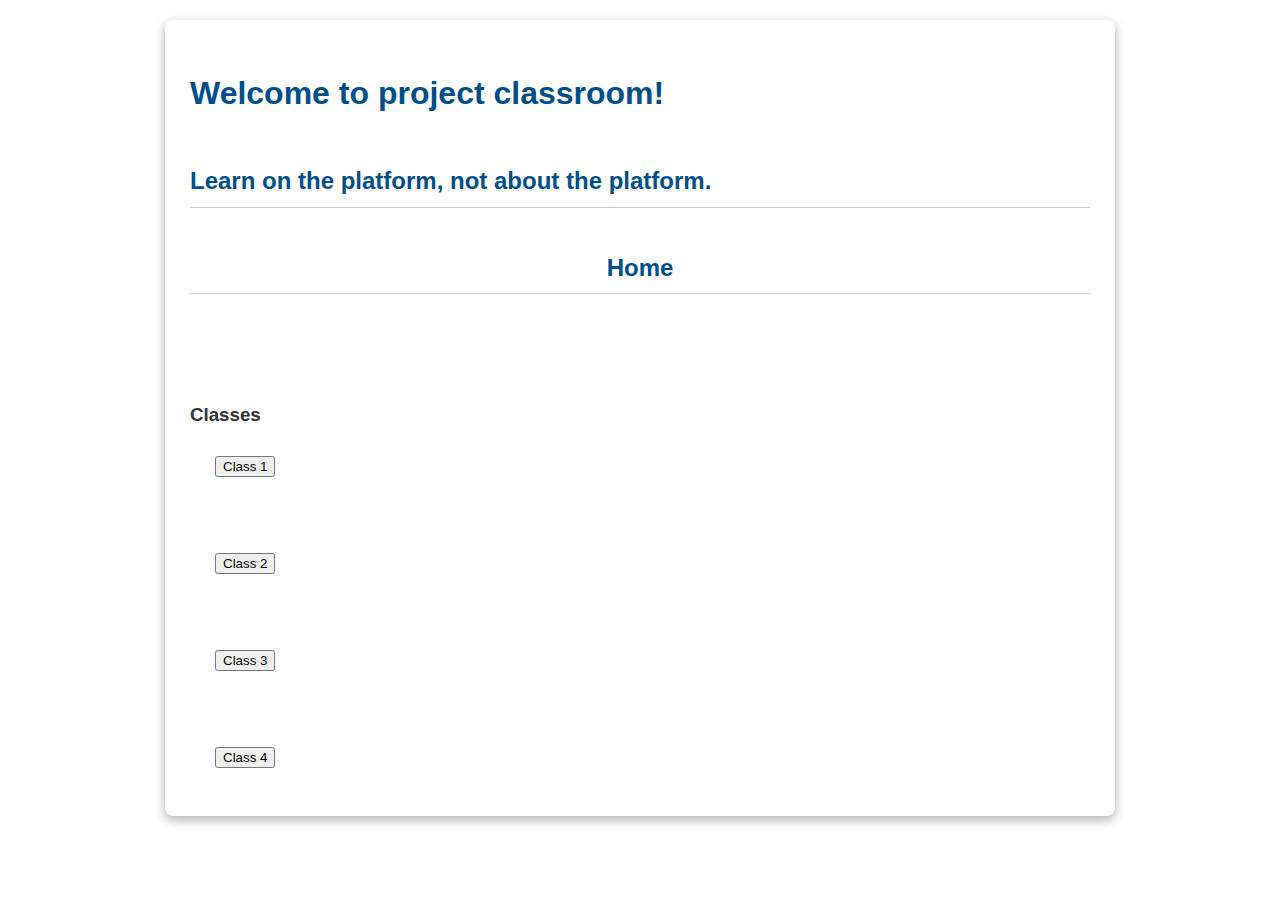
<file: engr1340_project/home.html>
<!DOCTYPE html>
<html lang="en">
<head>
    <meta charset="UTF-8">
    <meta name="viewport" content="width=device-width, initial-scale=1.0">
    <title>Project Classroom; Home</title>
    <link rel="stylesheet" href="css/style.css">
</head>
<body>
<container> 
    <h1> Welcome to project classroom!</h1>
    <h2 style="text-align: left">Learn on the platform, not about the platform.</h2>
</container>


<container> 

    <h2 style="text-align:center">Home</h2>
    <br>
    <br>
    <h3 style="text-align:left">Classes</h3>
    <ul>
        <container>
           <h4 style="text-align: left;"><button onclick="location.href='classpages/class1.html'">Class 1</button></h4>
        </container>
        <br>
        <container>
           <h4 style="text-align: left;"><button onclick="location.href='classpages/class2.html'">Class 2</button></h4>
        </container>
        <br>
        <container>
           <h4 style="text-align: left;"><button onclick="location.href='classpages/class3.html'">Class 3</button></h4>
        </container>
        <br>
        <container>
           <h4 style="text-align: left;"><button onclick="location.href='classpages/class4.html'">Class 4</button></h4>
        </container>
    </ul>



</body>
</html>
</file>
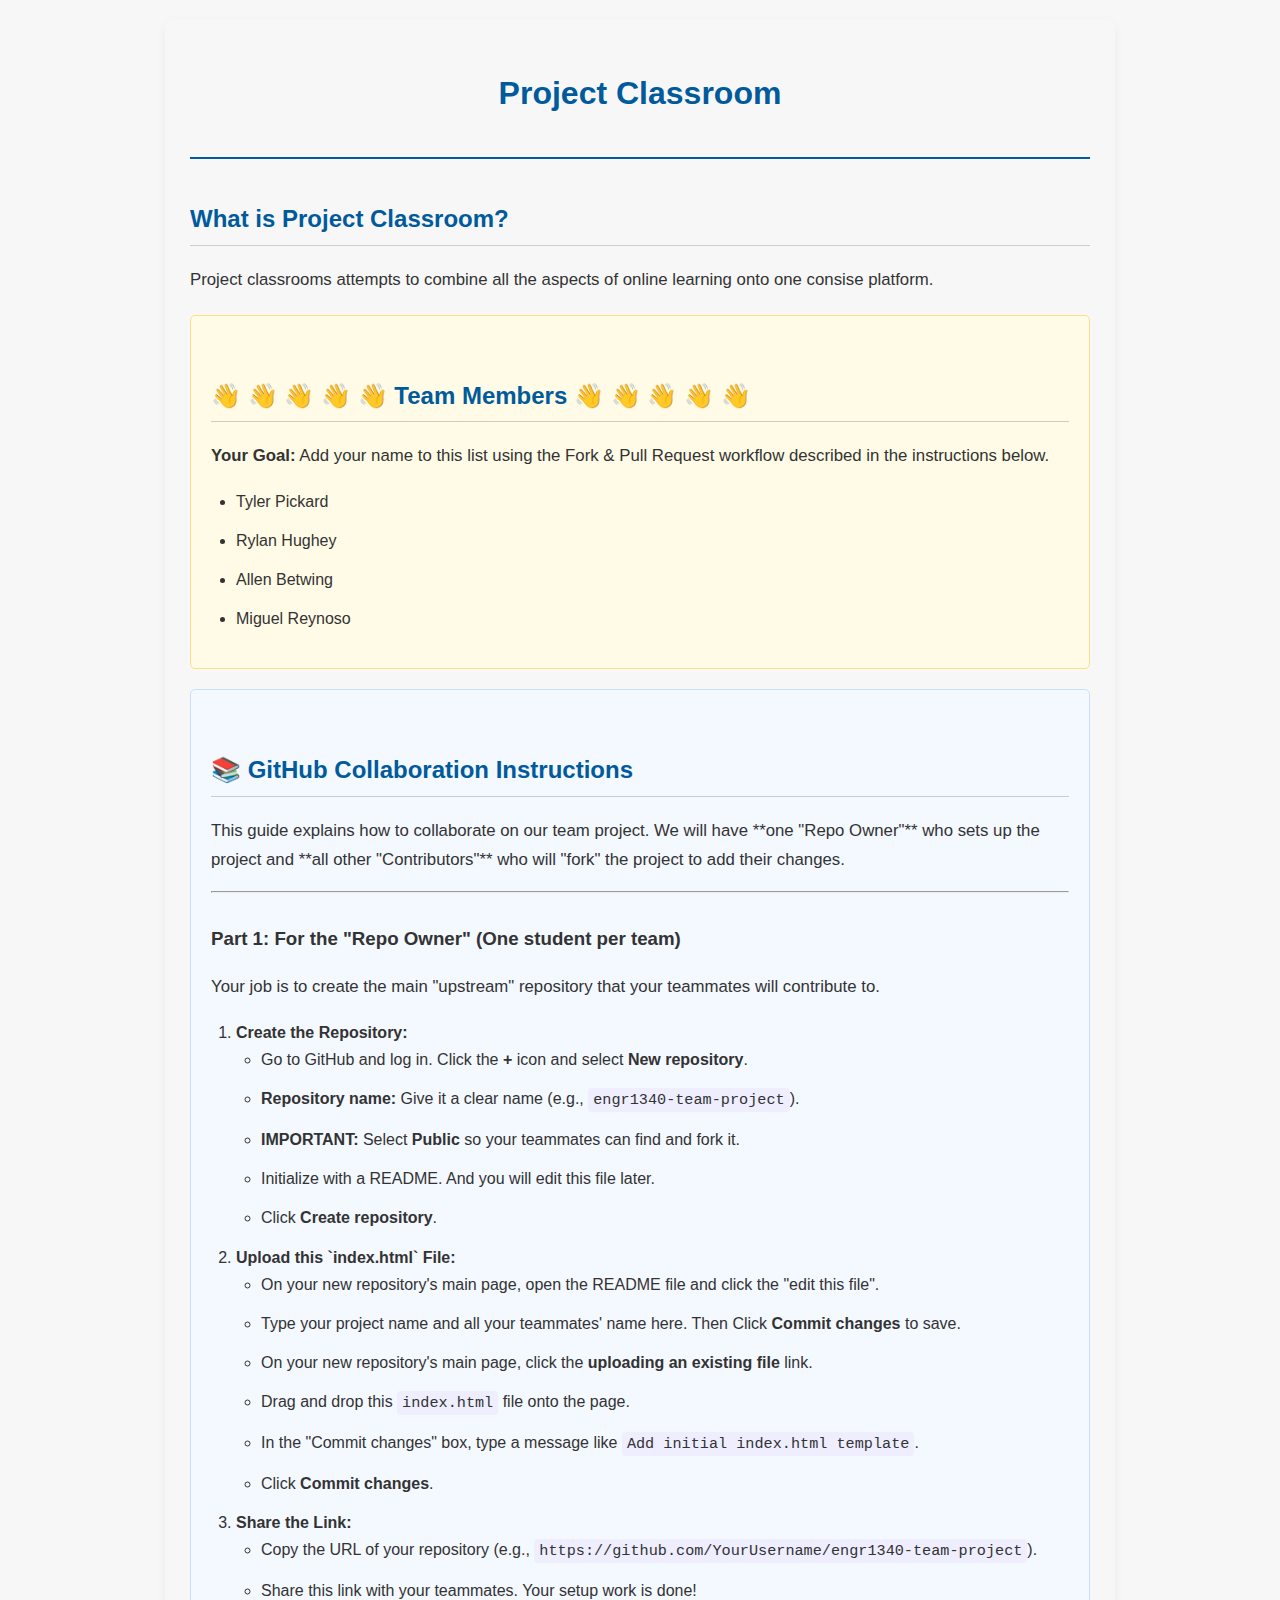
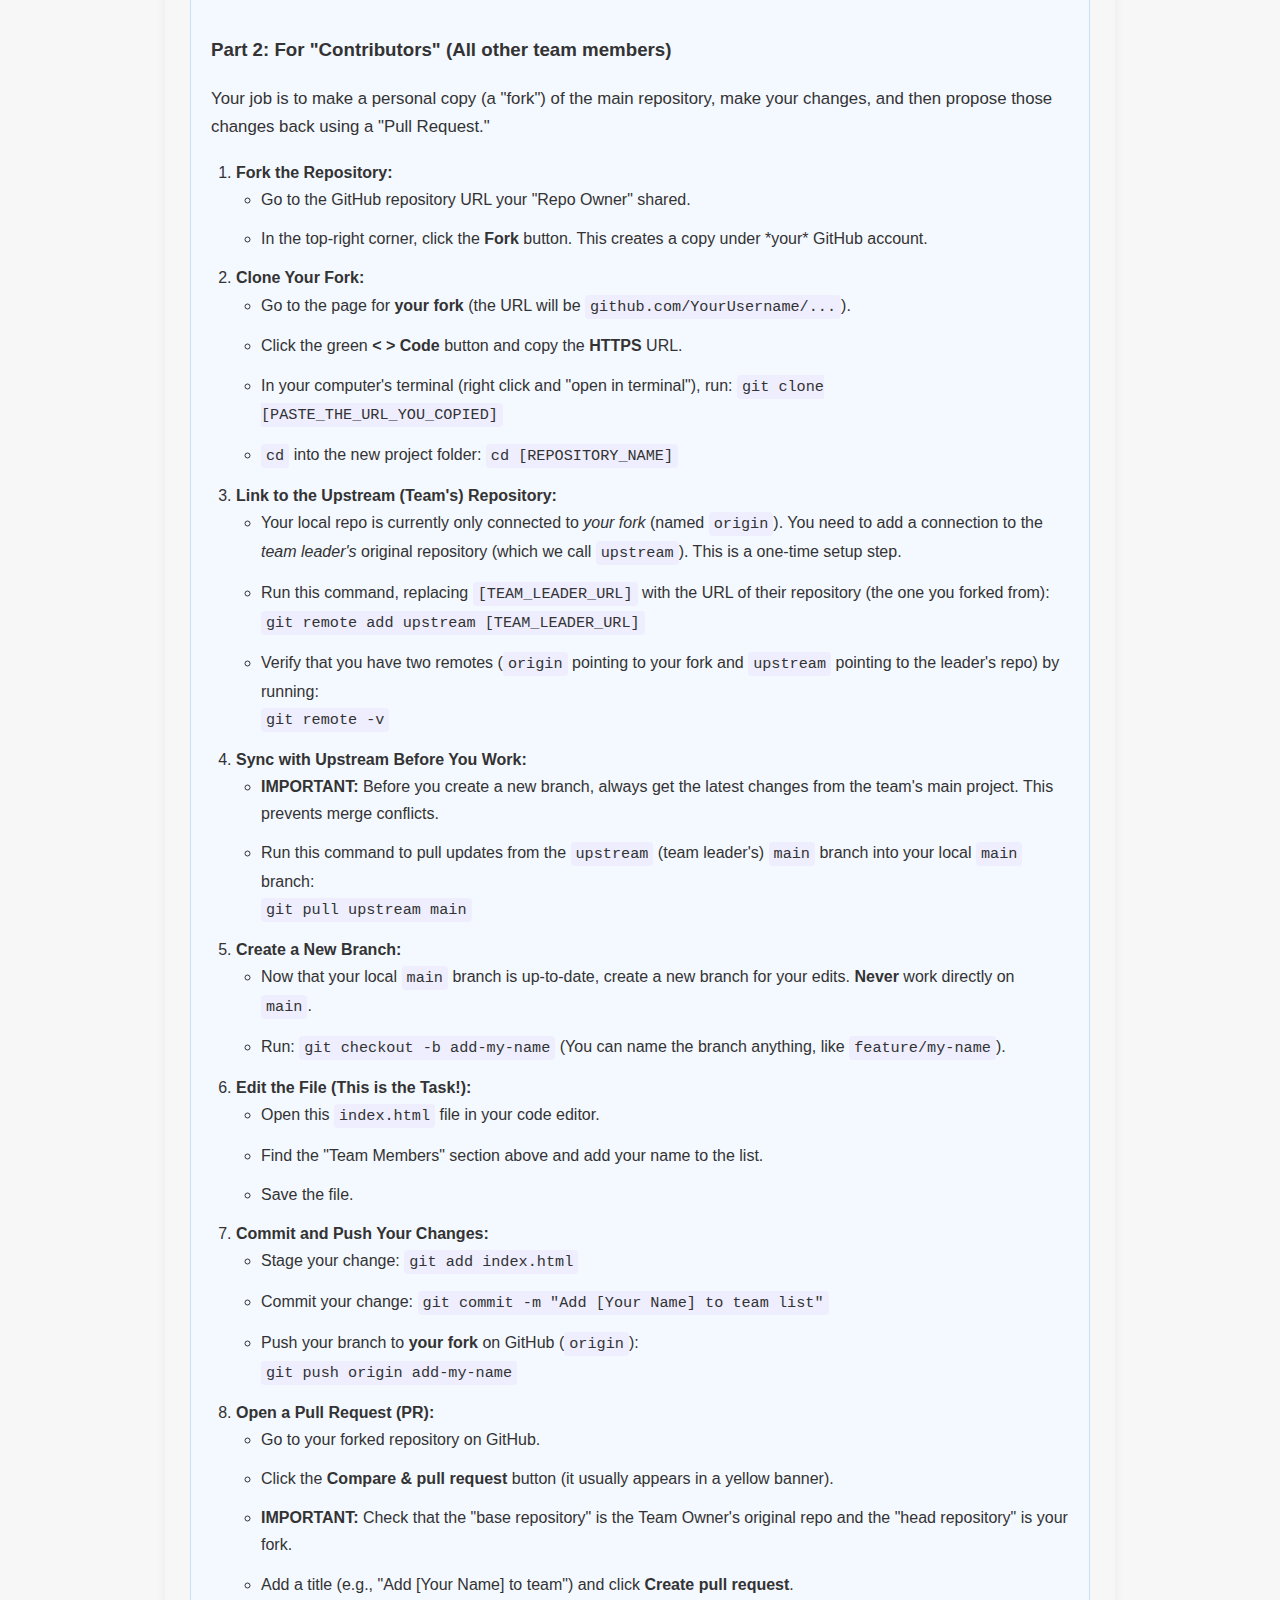
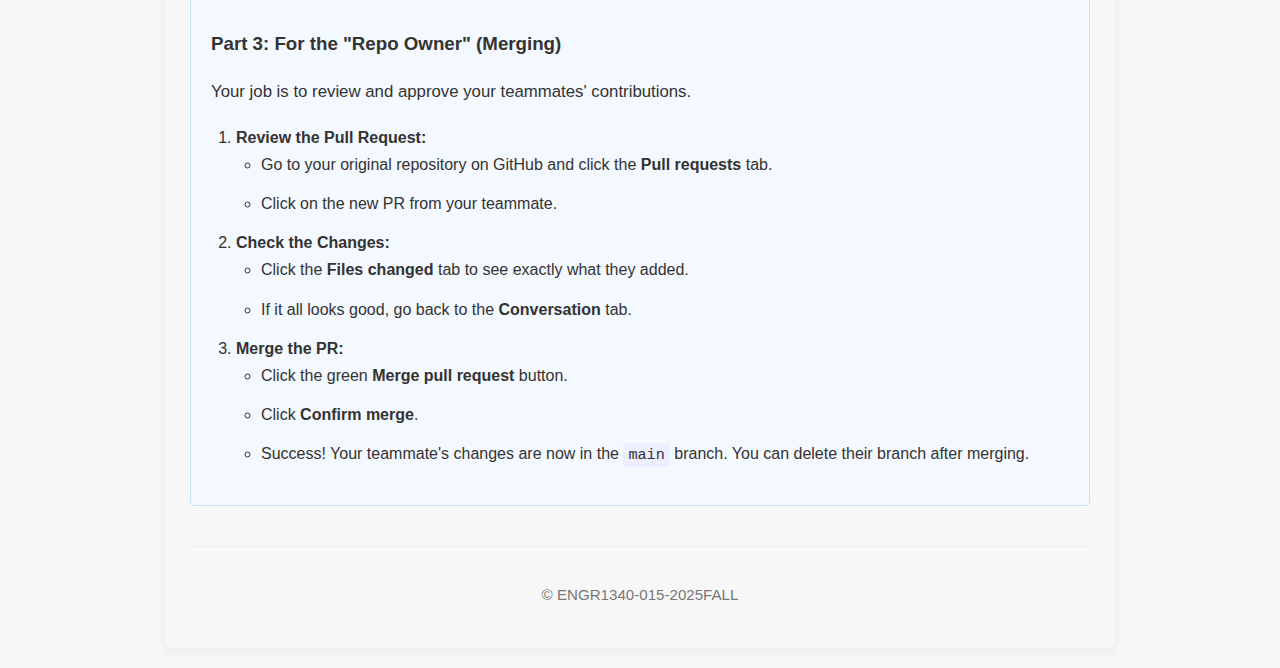
<file: engr1340_project/project_intro.html>
<!DOCTYPE html>
<html lang="en">
<head>
    <meta charset="UTF-8">
    <meta name="viewport" content="width=device-width, initial-scale=1.0">
    <title>Project Classroom; Team 6</title>

    <style>
        body {
            font-family: -apple-system, BlinkMacSystemFont, "Segoe UI", Roboto, Arial, sans-serif;
            line-height: 1.7;
            background-color: #f7f7f7;
            color: #333;
            max-width: 900px;
            margin: 20px auto;
            padding: 25px;
            border-radius: 8px;
            box-shadow: 0 4px 12px rgba(0,0,0,0.05);
        }

        header {
            text-align: center;
            border-bottom: 2px solid #005a9c;
            padding-bottom: 15px;
        }

        h1 {
            color: #005a9c;
        }

        h2 {
            color: #005a9c;
            border-bottom: 1px solid #ccc;
            padding-bottom: 5px;
            margin-top: 40px;
        }

        h3 {
            color: #333;
            margin-top: 30px;
        }

        ul, ol {
            padding-left: 25px;
        }

        li {
            margin-bottom: 12px;
        }

        p {
            font-size: 1.05em;
        }
        /* This class is for the main student task */
        .task-box {
            background-color: #fffbe6;
            border: 1px solid #ffde8a;
            padding: 20px;
            border-radius: 5px;
            margin-top: 20px;
        }
        /* This class is for the instructions section */
        .instructions {
            background-color: #f4f8ff;
            border: 1px solid #c9deff;
            padding: 20px;
            border-radius: 5px;
            margin-top: 20px;
        }

        code {
            font-family: "Courier New", Courier, monospace;
            background-color: #eef;
            padding: 3px 5px;
            border-radius: 4px;
            font-size: 0.95em;
        }

        footer {
            text-align: center;
            font-size: 0.9em;
            color: #777;
            margin-top: 40px;
            border-top: 1px solid #eee;
            padding-top: 20px;
        }
    </style>
</head>
<body>

    <header>
        <h1>Project Classroom</h1>
    </header>

    <main>

        <section id="description">
            <h2>What is Project Classroom?</h2>
            <p>Project classrooms attempts to combine all the aspects of online learning onto one consise platform.</p>
        </section>

        <section id="team" class="task-box">
            <h2>👋 👋 👋 👋 👋 Team Members 👋 👋 👋 👋 👋 </h2>
            <p><strong>Your Goal:</strong> Add your name to this list using the Fork & Pull Request workflow described in the instructions below.</p>
            <ul>
                <li>Tyler Pickard</li>
                <li>Rylan Hughey</li>
                <li>Allen Betwing</li>
                <li>Miguel Reynoso</li>

            </ul>
        </section>

        <section id="github-guide" class="instructions">
            <h2>📚 GitHub Collaboration Instructions</h2>
            <p>This guide explains how to collaborate on our team project. We will have **one "Repo Owner"** who sets up the project and **all other "Contributors"** who will "fork" the project to add their changes.</p>

            <hr>

            <h3>Part 1: For the "Repo Owner" (One student per team)</h3>
            <p>Your job is to create the main "upstream" repository that your teammates will contribute to.</p>
            <ol>
                <li>
                    <strong>Create the Repository:</strong>
                    <ul>
                        <li>Go to GitHub and log in. Click the <strong>+</strong> icon and select <strong>New repository</strong>.</li>
                        <li><strong>Repository name:</strong> Give it a clear name (e.g., <code>engr1340-team-project</code>).</li>
                        <li><strong>IMPORTANT:</strong> Select <strong>Public</strong> so your teammates can find and fork it.</li>
                        <li>Initialize with a README. And you will edit this file later.</li>
                        <li>Click <strong>Create repository</strong>.</li>
                    </ul>
                </li>
                <li>
                    <strong>Upload this `index.html` File:</strong>
                    <ul>
                        <li>On your new repository's main page, open the README file and click the "edit this file".</li>
                        <li>Type your project name and all your teammates' name here. Then Click <strong>Commit changes</strong> to save.</li>
                        <li>On your new repository's main page, click the <strong>uploading an existing file</strong> link.</li>
                        <li>Drag and drop this <code>index.html</code> file onto the page.</li>
                        <li>In the "Commit changes" box, type a message like <code>Add initial index.html template</code>.</li>
                        <li>Click <strong>Commit changes</strong>.</li>

                    </ul>
                </li>
                <li>
                    <strong>Share the Link:</strong>
                    <ul>
                        <li>Copy the URL of your repository (e.g., <code>https://github.com/YourUsername/engr1340-team-project</code>).</li>
                        <li>Share this link with your teammates. Your setup work is done!</li>
                    </ul>
                </li>
            </ol>

            <h3>Part 2: For "Contributors" (All other team members)</h3>
            <p>Your job is to make a personal copy (a "fork") of the main repository, make your changes, and then propose those changes back using a "Pull Request."</p>
            <ol>
                <li>
                    <strong>Fork the Repository:</strong>
                    <ul>
                        <li>Go to the GitHub repository URL your "Repo Owner" shared.</li>
                        <li>In the top-right corner, click the <strong>Fork</strong> button. This creates a copy under *your* GitHub account.</li>
                    </ul>
                </li>
                <li>
                    <strong>Clone Your Fork:</strong>
                    <ul>
                        <li>Go to the page for <strong>your fork</strong> (the URL will be <code>github.com/YourUsername/...</code>).</li>
                        <li>Click the green <strong>&lt; &gt; Code</strong> button and copy the <strong>HTTPS</strong> URL.</li>
                        <li>In your computer's terminal (right click and "open in terminal"), run: <code>git clone [PASTE_THE_URL_YOU_COPIED]</code></li>
                        <li><code>cd</code> into the new project folder: <code>cd [REPOSITORY_NAME]</code></li>
                    </ul>
                </li>

                <li>
                    <strong>Link to the Upstream (Team's) Repository:</strong>
                    <ul>
                        <li>Your local repo is currently only connected to <em>your fork</em> (named <code>origin</code>). You need to add a connection to the <em>team leader's</em> original repository (which we call <code>upstream</code>). This is a one-time setup step.</li>
                        <li>
                            Run this command, replacing <code>[TEAM_LEADER_URL]</code> with the URL of their repository (the one you forked from):
                            <br><code>git remote add upstream [TEAM_LEADER_URL]</code>
                        </li>
                        <li>Verify that you have two remotes (<code>origin</code> pointing to your fork and <code>upstream</code> pointing to the leader's repo) by running: <br><code>git remote -v</code></li>
                    </ul>
                </li>

                <li>
                    <strong>Sync with Upstream Before You Work:</strong>
                    <ul>
                        <li><strong>IMPORTANT:</strong> Before you create a new branch, always get the latest changes from the team's main project. This prevents merge conflicts.</li>
                        <li>Run this command to pull updates from the <code>upstream</code> (team leader's) <code>main</code> branch into your local <code>main</code> branch: <br><code>git pull upstream main</code></li>
                    </ul>
                </li>

                <li>
                    <strong>Create a New Branch:</strong>
                    <ul>
                        <li>Now that your local <code>main</code> branch is up-to-date, create a new branch for your edits. <strong>Never</strong> work directly on <code>main</code>.</li>
                        <li>Run: <code>git checkout -b add-my-name</code> (You can name the branch anything, like <code>feature/my-name</code>).</li>
                    </ul>
                </li>
                <li>
                    <strong>Edit the File (This is the Task!):</strong>
                    <ul>
                        <li>Open this <code>index.html</code> file in your code editor.</li>
                        <li>Find the "Team Members" section above and add your name to the list.</li>
                        <li>Save the file.</li>
                    </ul>
                </li>
                <li>
                    <strong>Commit and Push Your Changes:</strong>
                    <ul>
                        <li>Stage your change: <code>git add index.html</code></li>
                        <li>Commit your change: <code>git commit -m "Add [Your Name] to team list"</code></li>
                        <li>Push your branch to <strong>your fork</strong> on GitHub (<code>origin</code>): <br><code>git push origin add-my-name</code></li>
                    </ul>
                </li>
                <li>
                    <strong>Open a Pull Request (PR):</strong>
                    <ul>
                        <li>Go to your forked repository on GitHub.</li>
                        <li>Click the <strong>Compare & pull request</strong> button (it usually appears in a yellow banner).</li>
                        <li><strong>IMPORTANT:</strong> Check that the "base repository" is the Team Owner's original repo and the "head repository" is your fork.</li>
                        <li>Add a title (e.g., "Add [Your Name] to team") and click <strong>Create pull request</strong>.</li>
                    </ul>
                </li>
            </ol>

            <h3>Part 3: For the "Repo Owner" (Merging)</h3>
            <p>Your job is to review and approve your teammates' contributions.</p>
            <ol>
                <li>
                    <strong>Review the Pull Request:</strong>
                    <ul>
                        <li>Go to your original repository on GitHub and click the <strong>Pull requests</strong> tab.</li>
                        <li>Click on the new PR from your teammate.</li>
                    </ul>
                </li>
                <li>
                    <strong>Check the Changes:</strong>
                    <ul>
                        <li>Click the <strong>Files changed</strong> tab to see exactly what they added.</li>
                        <li>If it all looks good, go back to the <strong>Conversation</strong> tab.</li>
                    </ul>
                </li>
                <li>
                    <strong>Merge the PR:</strong>
                    <ul>
                        <li>Click the green <strong>Merge pull request</strong> button.</li>
                        <li>Click <strong>Confirm merge</strong>.</li>
                        <li>Success! Your teammate's changes are now in the <code>main</code> branch. You can delete their branch after merging.</li>
                    </ul>
                </li>
            </ol>
        </section>

    </main>

    <footer>
        <p>&copy; ENGR1340-015-2025FALL </p>
    </footer>

</body>
</html>
</file>
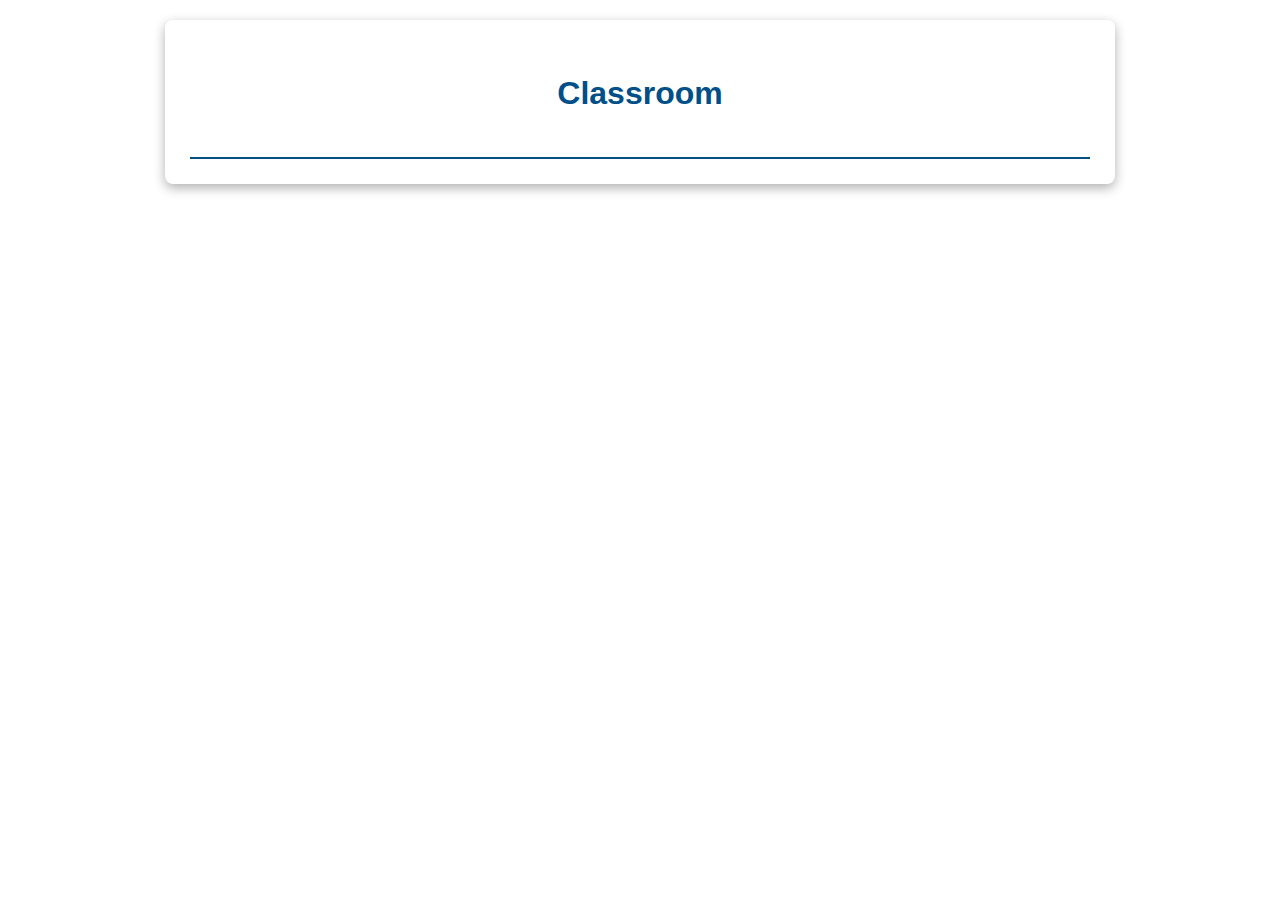
<file: main/classroom.html>
<!DOCTYPE html>
<html lang="en">
<head>
    <meta charset="UTF-8">
    <meta name="viewport" content="width=device-width, initial-scale=1.0">
    <title>Project Classroom; Classroom</title>
    <link rel="stylesheet" href="css/style.css">
</head>
<body>
<header>
    <h1>Classroom</h1>
</header>

</body>
</html>
</file>
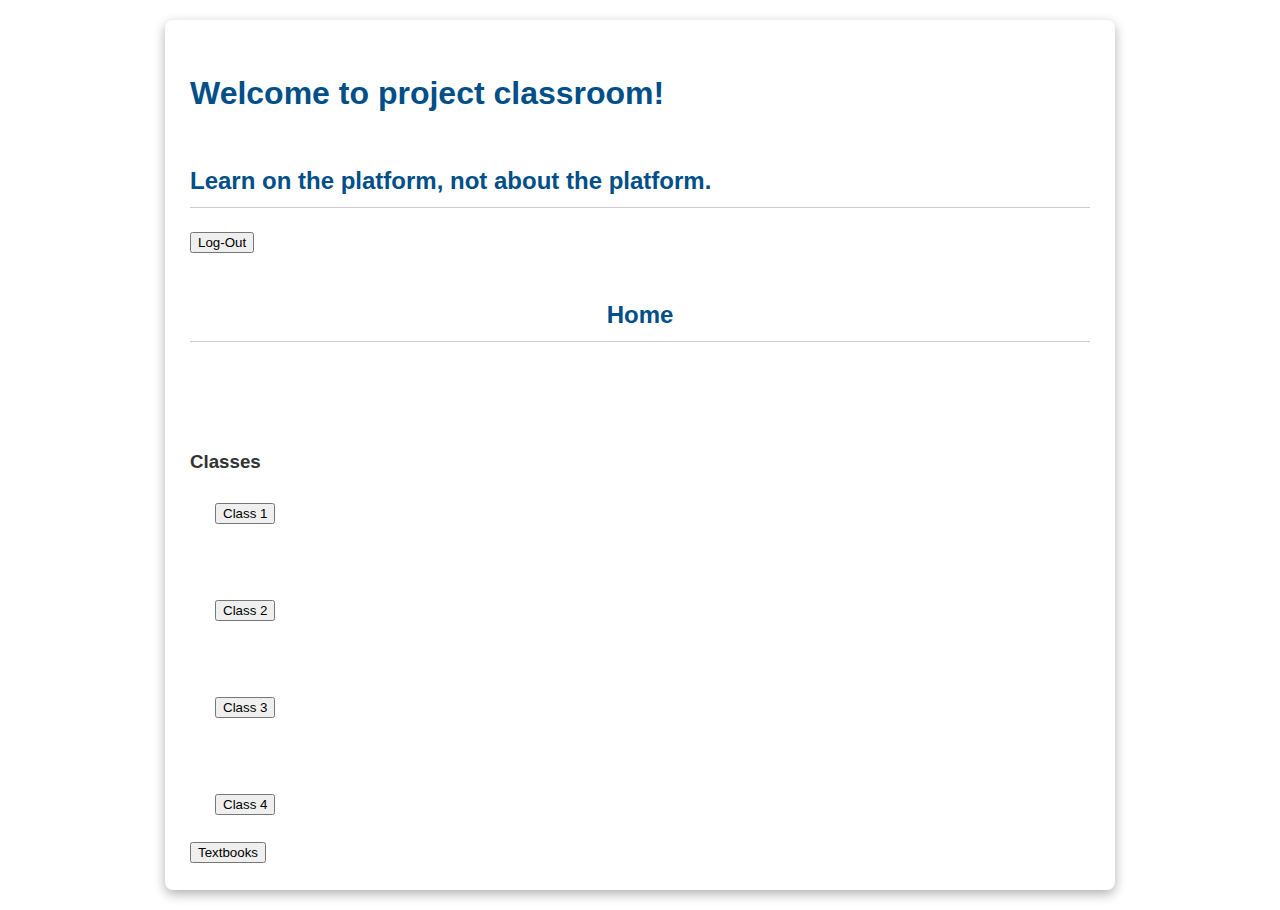
<file: main/home.html>
<!DOCTYPE html>
<html lang="en">
<head>
    <meta charset="UTF-8">
    <meta name="viewport" content="width=device-width, initial-scale=1.0">
    <title>Project Classroom; Home</title>
    <link rel="stylesheet" href="css/style.css">
</head>
<body>
<container> 
    <h1> Welcome to project classroom!</h1>
    <h2 style="text-align: left">Learn on the platform, not about the platform.</h2>

    <div style="align-content:right; align-items:right;">
        <a href="../index.html" class="btn-link">
            <button>Log-Out</button>
        </a>
</div>

</container>


<container> 

    <h2 style="text-align:center">Home</h2>
    <br>
    <br>
    <h3 style="text-align:left">Classes</h3>
    <ul>
        <container>
           <h4 style="text-align: left;"><button onclick="location.href='classpages/class1.html'">Class 1</button></h4>
        </container>
        <br>
        <container>
           <h4 style="text-align: left;"><button onclick="location.href='classpages/class2.html'">Class 2</button></h4>
        </container>
        <br>
        <container>
           <h4 style="text-align: left;"><button onclick="location.href='classpages/class3.html'">Class 3</button></h4>
        </container>
        <br>
        <container>
           <h4 style="text-align: left;"><button onclick="location.href='classpages/class4.html'">Class 4</button></h4>
        </container>
    </ul>

    
                    <div style="align-content: right; align-items: right;">
                    <a href="textbook.html" class="btn-link">
                        <button>Textbooks</button>
                    </a>
                </div>



</body>
</html>
</file>
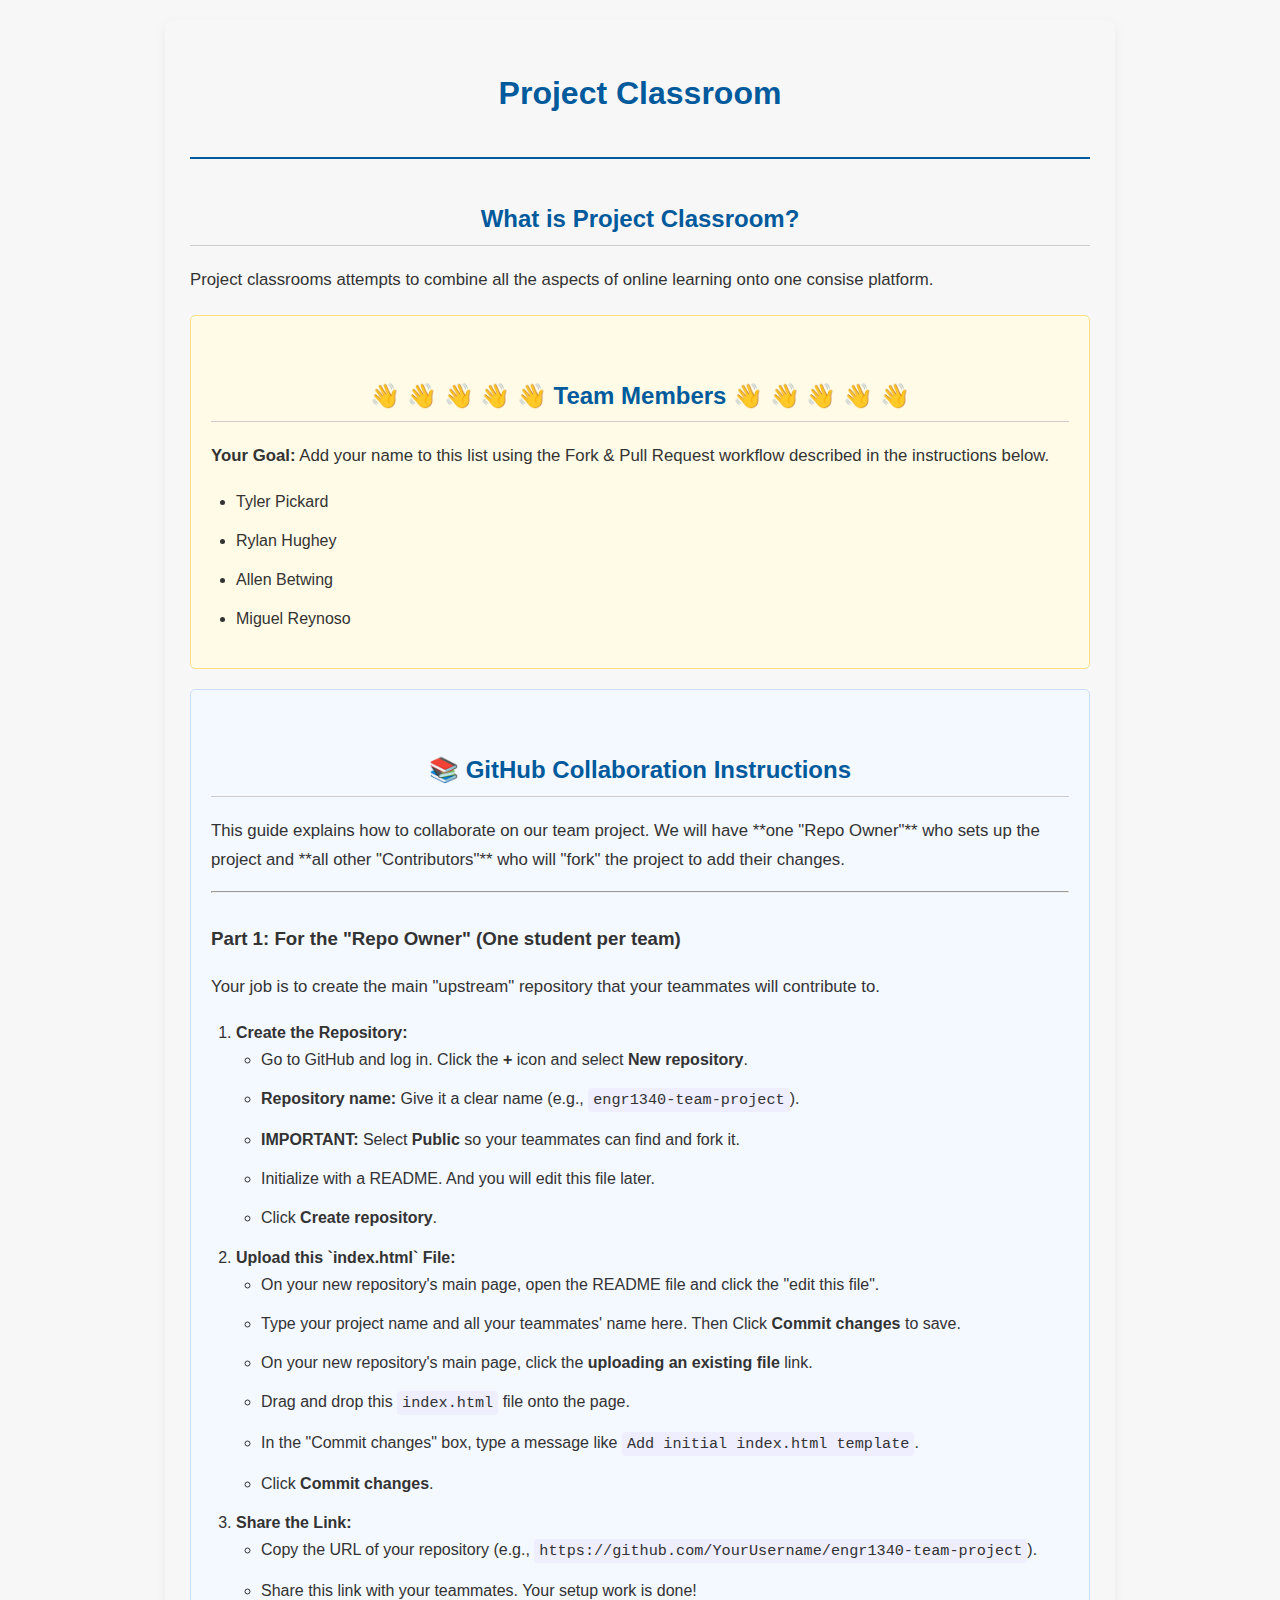
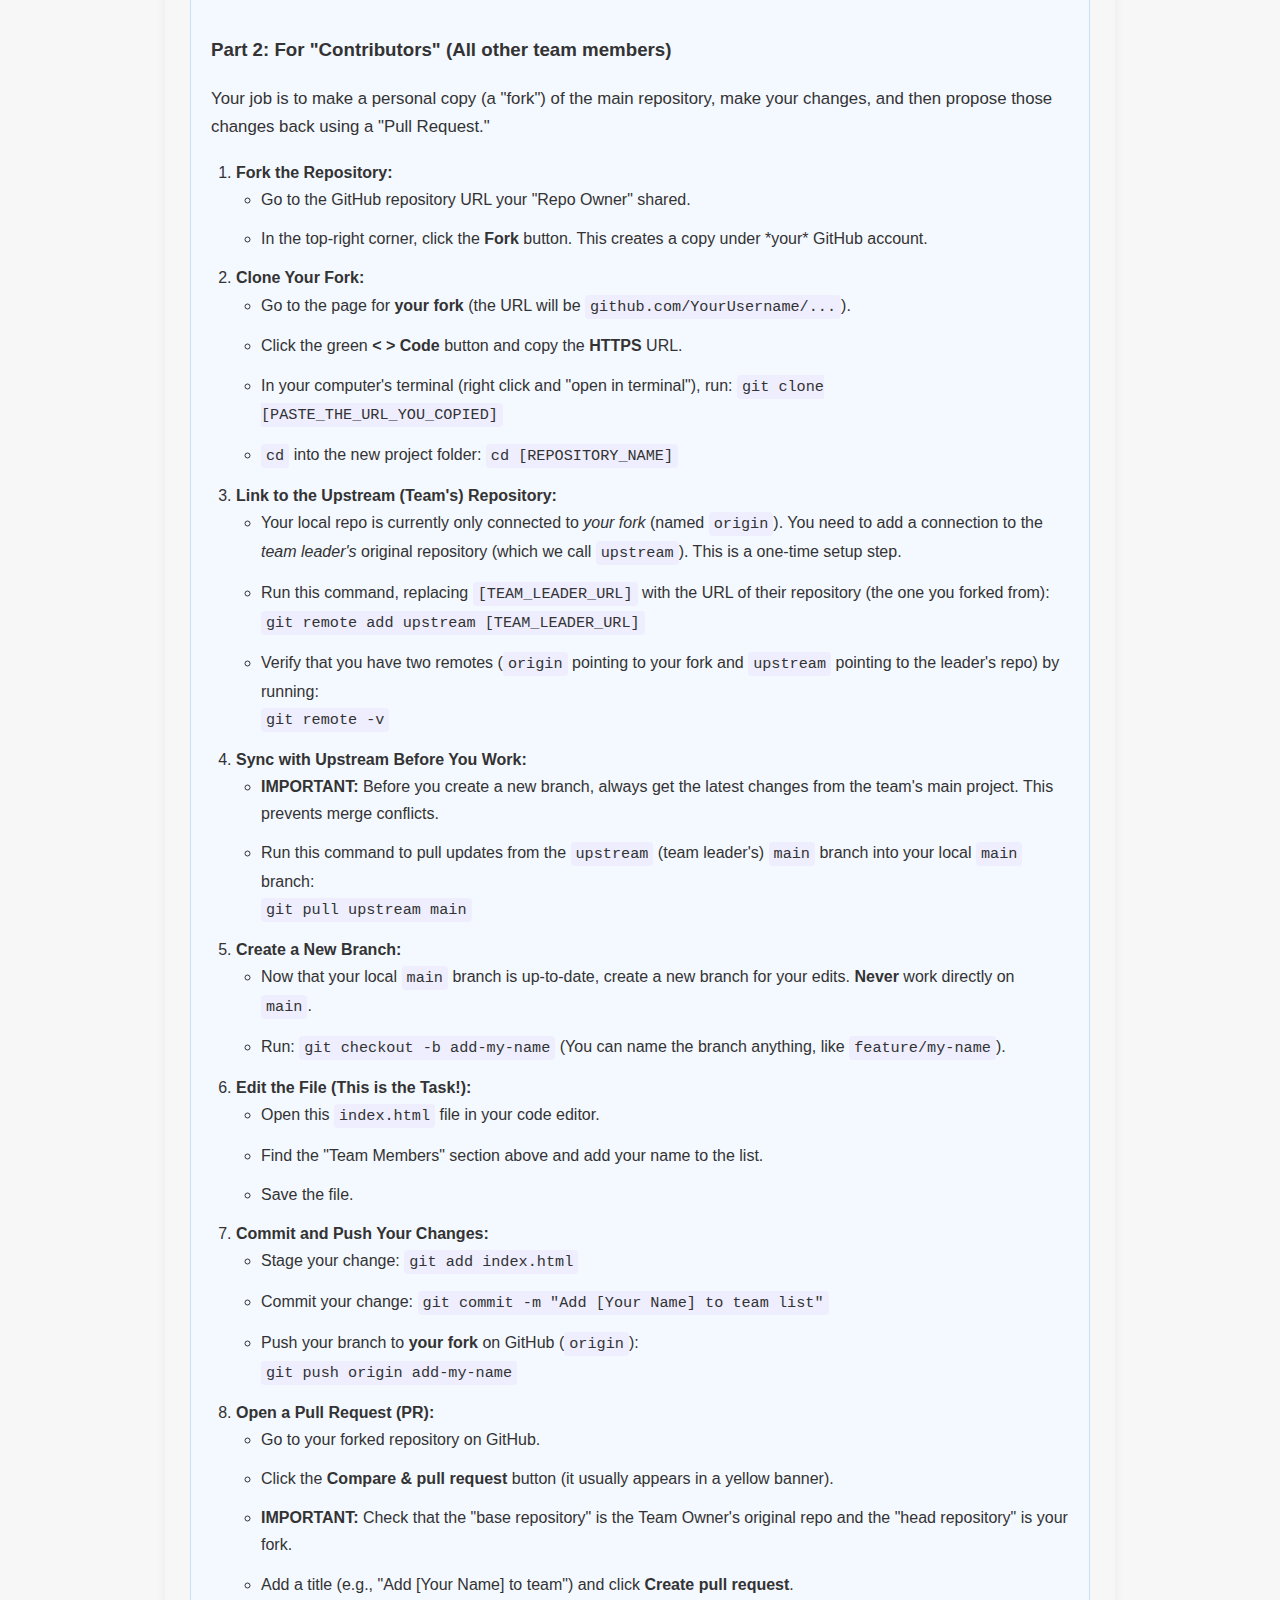
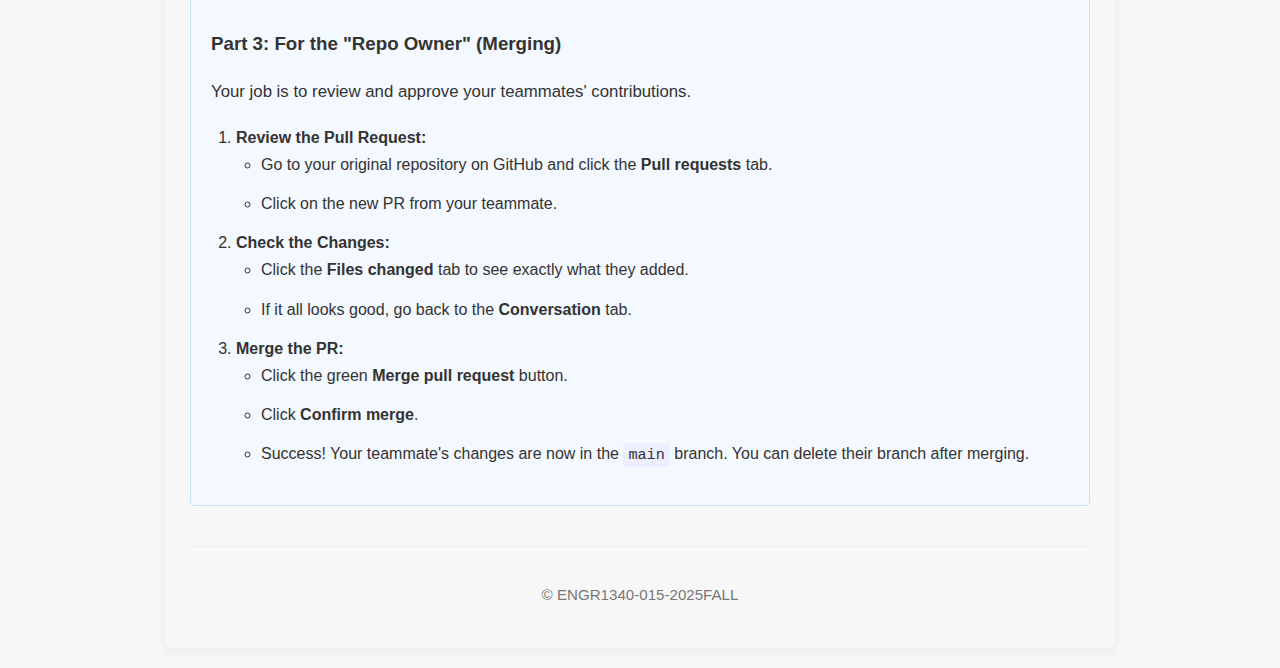
<file: main/project_intro.html>
<!DOCTYPE html>
<html lang="en">
<head>
    <meta charset="UTF-8">
    <meta name="viewport" content="width=device-width, initial-scale=1.0">
    <title>Project Classroom; Team 6</title>

    <style>
        body {
            font-family: -apple-system, BlinkMacSystemFont, "Segoe UI", Roboto, Arial, sans-serif;
            line-height: 1.7;
            background-color: #f7f7f7;
            color: #333;
            max-width: 900px;
            margin: 20px auto;
            padding: 25px;
            border-radius: 8px;
            box-shadow: 0 4px 12px rgba(0,0,0,0.05);
        }

        header {
            text-align: center;
            border-bottom: 2px solid #005a9c;
            padding-bottom: 15px;
        }

        h1 {
            color: #005a9c;
        }

        h2 {
            text-align: center;
            color: #005a9c;
            border-bottom: 1px solid #ccc;
            padding-bottom: 5px;
            margin-top: 40px;
        }

        h3 {
            color: #333;
            margin-top: 30px;
        }

        ul, ol {
            padding-left: 25px;
        }

        li {
            margin-bottom: 12px;
        }

        p {
            font-size: 1.05em;
        }
        /* This class is for the main student task */
        .task-box {
            background-color: #fffbe6;
            border: 1px solid #ffde8a;
            padding: 20px;
            border-radius: 5px;
            margin-top: 20px;
        }
        /* This class is for the instructions section */
        .instructions {
            background-color: #f4f8ff;
            border: 1px solid #c9deff;
            padding: 20px;
            border-radius: 5px;
            margin-top: 20px;
        }

        code {
            font-family: "Courier New", Courier, monospace;
            background-color: #eef;
            padding: 3px 5px;
            border-radius: 4px;
            font-size: 0.95em;
        }

        footer {
            text-align: center;
            font-size: 0.9em;
            color: #777;
            margin-top: 40px;
            border-top: 1px solid #eee;
            padding-top: 20px;
        }
    </style>
</head>
<body>

    <header>
        <h1>Project Classroom</h1>
    </header>

    <main>

        <section id="description">
            <h2>What is Project Classroom?</h2>
            <p>Project classrooms attempts to combine all the aspects of online learning onto one consise platform.</p>
        </section>

        <section id="team" class="task-box">
            <h2>👋 👋 👋 👋 👋 Team Members 👋 👋 👋 👋 👋 </h2>
            <p><strong>Your Goal:</strong> Add your name to this list using the Fork & Pull Request workflow described in the instructions below.</p>
            <ul>
                <li>Tyler Pickard</li>
                <li>Rylan Hughey</li>
                <li>Allen Betwing</li>
                <li>Miguel Reynoso</li>

            </ul>
        </section>

        <section id="github-guide" class="instructions">
            <h2>📚 GitHub Collaboration Instructions</h2>
            <p>This guide explains how to collaborate on our team project. We will have **one "Repo Owner"** who sets up the project and **all other "Contributors"** who will "fork" the project to add their changes.</p>

            <hr>

            <h3>Part 1: For the "Repo Owner" (One student per team)</h3>
            <p>Your job is to create the main "upstream" repository that your teammates will contribute to.</p>
            <ol>
                <li>
                    <strong>Create the Repository:</strong>
                    <ul>
                        <li>Go to GitHub and log in. Click the <strong>+</strong> icon and select <strong>New repository</strong>.</li>
                        <li><strong>Repository name:</strong> Give it a clear name (e.g., <code>engr1340-team-project</code>).</li>
                        <li><strong>IMPORTANT:</strong> Select <strong>Public</strong> so your teammates can find and fork it.</li>
                        <li>Initialize with a README. And you will edit this file later.</li>
                        <li>Click <strong>Create repository</strong>.</li>
                    </ul>
                </li>
                <li>
                    <strong>Upload this `index.html` File:</strong>
                    <ul>
                        <li>On your new repository's main page, open the README file and click the "edit this file".</li>
                        <li>Type your project name and all your teammates' name here. Then Click <strong>Commit changes</strong> to save.</li>
                        <li>On your new repository's main page, click the <strong>uploading an existing file</strong> link.</li>
                        <li>Drag and drop this <code>index.html</code> file onto the page.</li>
                        <li>In the "Commit changes" box, type a message like <code>Add initial index.html template</code>.</li>
                        <li>Click <strong>Commit changes</strong>.</li>

                    </ul>
                </li>
                <li>
                    <strong>Share the Link:</strong>
                    <ul>
                        <li>Copy the URL of your repository (e.g., <code>https://github.com/YourUsername/engr1340-team-project</code>).</li>
                        <li>Share this link with your teammates. Your setup work is done!</li>
                    </ul>
                </li>
            </ol>

            <h3>Part 2: For "Contributors" (All other team members)</h3>
            <p>Your job is to make a personal copy (a "fork") of the main repository, make your changes, and then propose those changes back using a "Pull Request."</p>
            <ol>
                <li>
                    <strong>Fork the Repository:</strong>
                    <ul>
                        <li>Go to the GitHub repository URL your "Repo Owner" shared.</li>
                        <li>In the top-right corner, click the <strong>Fork</strong> button. This creates a copy under *your* GitHub account.</li>
                    </ul>
                </li>
                <li>
                    <strong>Clone Your Fork:</strong>
                    <ul>
                        <li>Go to the page for <strong>your fork</strong> (the URL will be <code>github.com/YourUsername/...</code>).</li>
                        <li>Click the green <strong>&lt; &gt; Code</strong> button and copy the <strong>HTTPS</strong> URL.</li>
                        <li>In your computer's terminal (right click and "open in terminal"), run: <code>git clone [PASTE_THE_URL_YOU_COPIED]</code></li>
                        <li><code>cd</code> into the new project folder: <code>cd [REPOSITORY_NAME]</code></li>
                    </ul>
                </li>

                <li>
                    <strong>Link to the Upstream (Team's) Repository:</strong>
                    <ul>
                        <li>Your local repo is currently only connected to <em>your fork</em> (named <code>origin</code>). You need to add a connection to the <em>team leader's</em> original repository (which we call <code>upstream</code>). This is a one-time setup step.</li>
                        <li>
                            Run this command, replacing <code>[TEAM_LEADER_URL]</code> with the URL of their repository (the one you forked from):
                            <br><code>git remote add upstream [TEAM_LEADER_URL]</code>
                        </li>
                        <li>Verify that you have two remotes (<code>origin</code> pointing to your fork and <code>upstream</code> pointing to the leader's repo) by running: <br><code>git remote -v</code></li>
                    </ul>
                </li>

                <li>
                    <strong>Sync with Upstream Before You Work:</strong>
                    <ul>
                        <li><strong>IMPORTANT:</strong> Before you create a new branch, always get the latest changes from the team's main project. This prevents merge conflicts.</li>
                        <li>Run this command to pull updates from the <code>upstream</code> (team leader's) <code>main</code> branch into your local <code>main</code> branch: <br><code>git pull upstream main</code></li>
                    </ul>
                </li>

                <li>
                    <strong>Create a New Branch:</strong>
                    <ul>
                        <li>Now that your local <code>main</code> branch is up-to-date, create a new branch for your edits. <strong>Never</strong> work directly on <code>main</code>.</li>
                        <li>Run: <code>git checkout -b add-my-name</code> (You can name the branch anything, like <code>feature/my-name</code>).</li>
                    </ul>
                </li>
                <li>
                    <strong>Edit the File (This is the Task!):</strong>
                    <ul>
                        <li>Open this <code>index.html</code> file in your code editor.</li>
                        <li>Find the "Team Members" section above and add your name to the list.</li>
                        <li>Save the file.</li>
                    </ul>
                </li>
                <li>
                    <strong>Commit and Push Your Changes:</strong>
                    <ul>
                        <li>Stage your change: <code>git add index.html</code></li>
                        <li>Commit your change: <code>git commit -m "Add [Your Name] to team list"</code></li>
                        <li>Push your branch to <strong>your fork</strong> on GitHub (<code>origin</code>): <br><code>git push origin add-my-name</code></li>
                    </ul>
                </li>
                <li>
                    <strong>Open a Pull Request (PR):</strong>
                    <ul>
                        <li>Go to your forked repository on GitHub.</li>
                        <li>Click the <strong>Compare & pull request</strong> button (it usually appears in a yellow banner).</li>
                        <li><strong>IMPORTANT:</strong> Check that the "base repository" is the Team Owner's original repo and the "head repository" is your fork.</li>
                        <li>Add a title (e.g., "Add [Your Name] to team") and click <strong>Create pull request</strong>.</li>
                    </ul>
                </li>
            </ol>

            <h3>Part 3: For the "Repo Owner" (Merging)</h3>
            <p>Your job is to review and approve your teammates' contributions.</p>
            <ol>
                <li>
                    <strong>Review the Pull Request:</strong>
                    <ul>
                        <li>Go to your original repository on GitHub and click the <strong>Pull requests</strong> tab.</li>
                        <li>Click on the new PR from your teammate.</li>
                    </ul>
                </li>
                <li>
                    <strong>Check the Changes:</strong>
                    <ul>
                        <li>Click the <strong>Files changed</strong> tab to see exactly what they added.</li>
                        <li>If it all looks good, go back to the <strong>Conversation</strong> tab.</li>
                    </ul>
                </li>
                <li>
                    <strong>Merge the PR:</strong>
                    <ul>
                        <li>Click the green <strong>Merge pull request</strong> button.</li>
                        <li>Click <strong>Confirm merge</strong>.</li>
                        <li>Success! Your teammate's changes are now in the <code>main</code> branch. You can delete their branch after merging.</li>
                    </ul>
                </li>
            </ol>
        </section>

    </main>

    <footer>
        <p>&copy; ENGR1340-015-2025FALL </p>
    </footer>

</body>
</html>
</file>
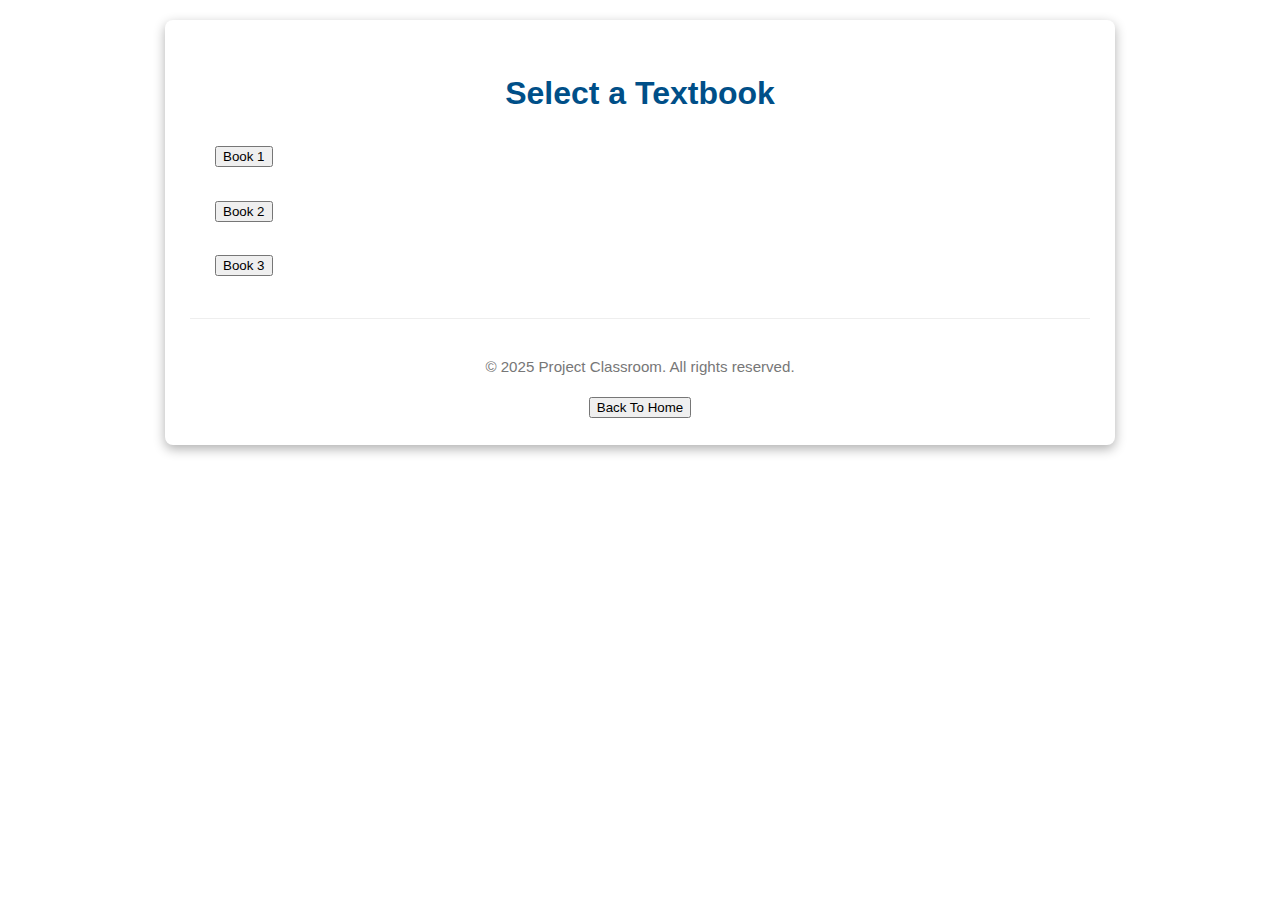
<file: main/textbook.html>
<!DOCTYPE html>
<html lang="en">
<head>
    <meta charset="UTF-8">
    <meta name="viewport" content="width=device-width, initial-scale=1.0">
    <title>Project Classroom; Textbook</title>
    <link rel="stylesheet" href="css/style.css">
</head>
<body>

    <container>
        <h1 style="text-align:center">Select a Textbook</h1>

        <ul>
                <div style="align-content: center; align-items: center;">
                    <a href="textbooks/book1.html" class="btn-link">
                        <button>Book 1</button>
                    </a>
                </div>

                <br>

                <div style="align-content: center; align-items: center;">
                    <a href="textbooks/book2.html" class="btn-link">
                        <button>Book 2</button>
                    </a>
                </div>

                <br>

                <div style="align-content: center; align-items: center;">
                    <a href="textbooks/book3.html" class="btn-link">
                        <button>Book 3</button>
                    </a>
                </div>
        </ul>
    </container>

</body>

<footer>
    <p style="text-align: center;">© 2025 Project Classroom. All rights reserved.</p>
        <div style="align-content: center; align-items: center;">
        <a href="home.html" class="btn-link">
            <button>Back To Home</button>
        </a>
</html>
</file>
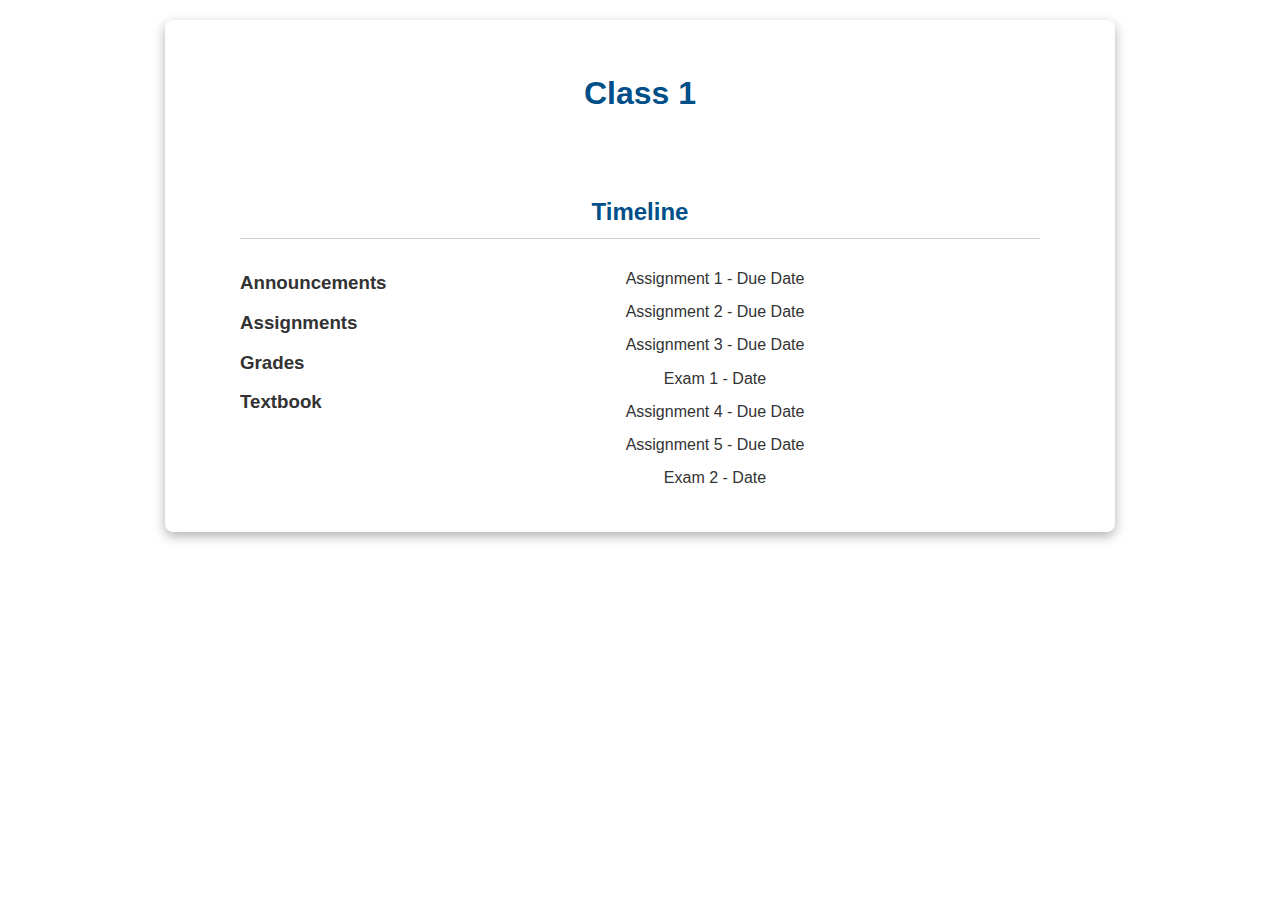
<file: main/classpages/class1.html>
<!DOCTYPE html>
<html lang="en">
<head>
    <meta charset="UTF-8">
    <meta name="viewport" content="width=<device-width>, initial-scale=1.0">
    <title>Document</title>
    <link rel="stylesheet" href="../css/style.css">
</head>
<body>
    <h1 style="text-align: center;">Class 1</h1>

    <div class="timeline-container" style="max-width:800px;margin:0 auto;padding:10px;">
        <h2 style="text-align:center;">Timeline</h2>

        <div style="display:flex;gap:0px;align-items:flex-start;">
            <aside style="flex:0 0 150px;">

                <h3 style="margin:8px 0;text-align:left;">Announcements</h3>
                <h3 style="margin:8px 0;text-align:left;">Assignments</h3>
                <h3 style="margin:8px 0;text-align:left;">Grades</h3>
                <h3 style="margin:8px 0;text-align:left;">Textbook</h3>

            </aside>
            <section style="flex:1;">

                <ul style="padding:0;margin:0;gap:10px;list-style:none;text-align:center;">
                   <li style="margin:6px 0;">Assignment 1 - Due Date</li>
                   <li style="margin:6px 0;">Assignment 2 - Due Date</li>
                   <li style="margin:6px 0;">Assignment 3 - Due Date</li>
                   <li style="margin:6px 0;">Exam 1 - Date</li>
                   <li style="margin:6px 0;">Assignment 4 - Due Date</li>
                   <li style="margin:6px 0;">Assignment 5 - Due Date</li>
                   <li style="margin:6px 0;">Exam 2 - Date</li>
                </ul>


            </section>
        </div>
    </div>



</body>
</html>
</file>
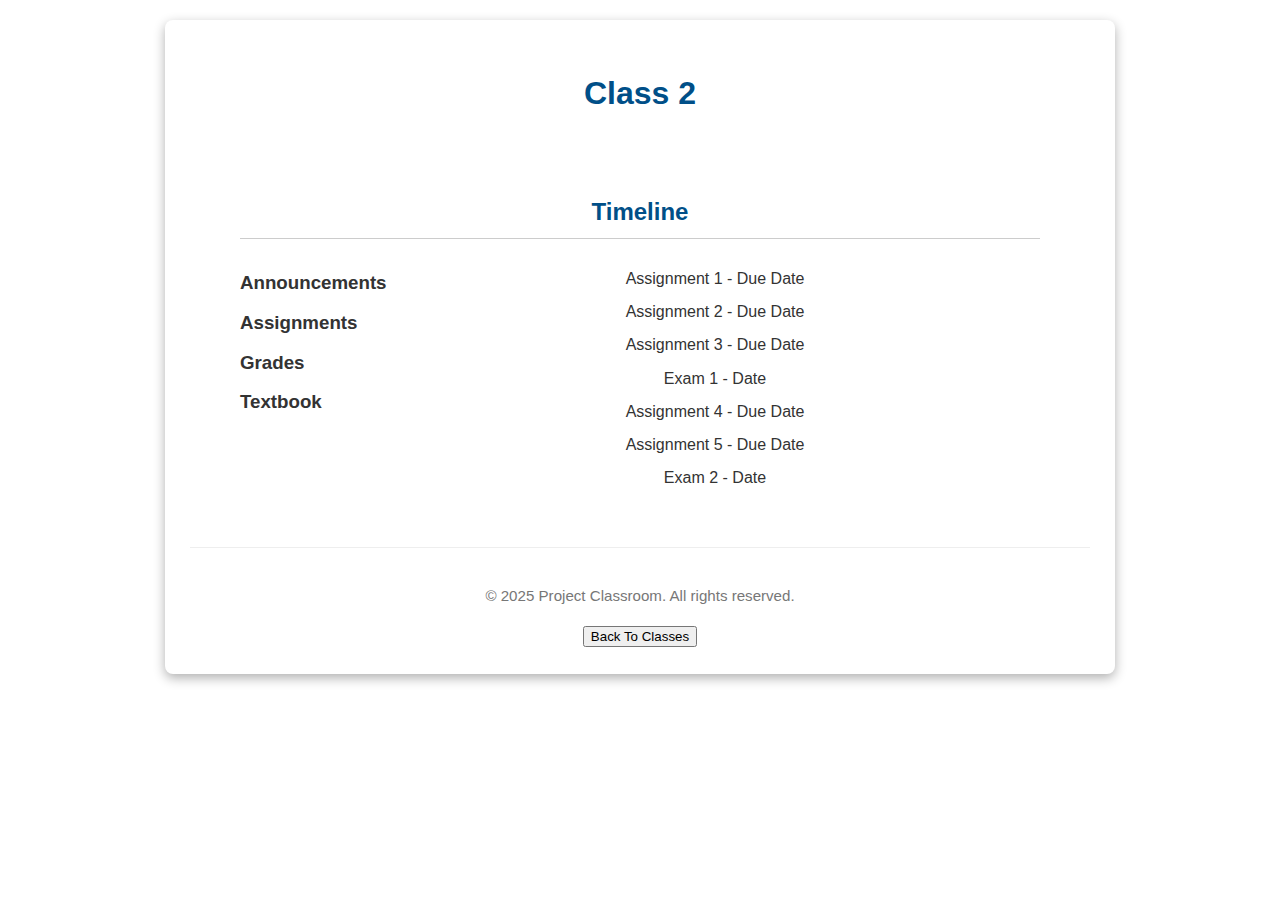
<file: main/classpages/class2.html>
<!DOCTYPE html>
<html lang="en">
<head>
    <meta charset="UTF-8">
    <meta name="viewport" content="width=<device-width>, initial-scale=1.0">
    <title>Document</title>
    <link rel="stylesheet" href="../css/style.css">
</head>
<body>
    <h1 style="text-align: center;">Class 2</h1>

    <div class="timeline-container" style="max-width:800px;margin:0 auto;padding:10px;">
        <h2 style="text-align:center;">Timeline</h2>

        <div style="display:flex;gap:0px;align-items:flex-start;">
            <aside style="flex:0 0 150px;">

                <h3 style="margin:8px 0;text-align:left;">Announcements</h3>
                <h3 style="margin:8px 0;text-align:left;">Assignments</h3>
                <h3 style="margin:8px 0;text-align:left;">Grades</h3>
                <h3 style="margin:8px 0;text-align:left;">Textbook</h3>

            </aside>
            <section style="flex:1;">

                <ul style="padding:0;margin:0;gap:10px;list-style:none;text-align:center;">
                   <li style="margin:6px 0;">Assignment 1 - Due Date</li>
                   <li style="margin:6px 0;">Assignment 2 - Due Date</li>
                   <li style="margin:6px 0;">Assignment 3 - Due Date</li>
                   <li style="margin:6px 0;">Exam 1 - Date</li>
                   <li style="margin:6px 0;">Assignment 4 - Due Date</li>
                   <li style="margin:6px 0;">Assignment 5 - Due Date</li>
                   <li style="margin:6px 0;">Exam 2 - Date</li>
                </ul>


            </section>
        </div>
    </div>



</body>

<footer>
    <p style="text-align: center;">© 2025 Project Classroom. All rights reserved.</p>
        <div style="align-content: center; align-items: center;">
        <a href="main/home.html" class="btn-link">
            <button>Back To Classes</button>
        </a>
</div>
</html>
</file>
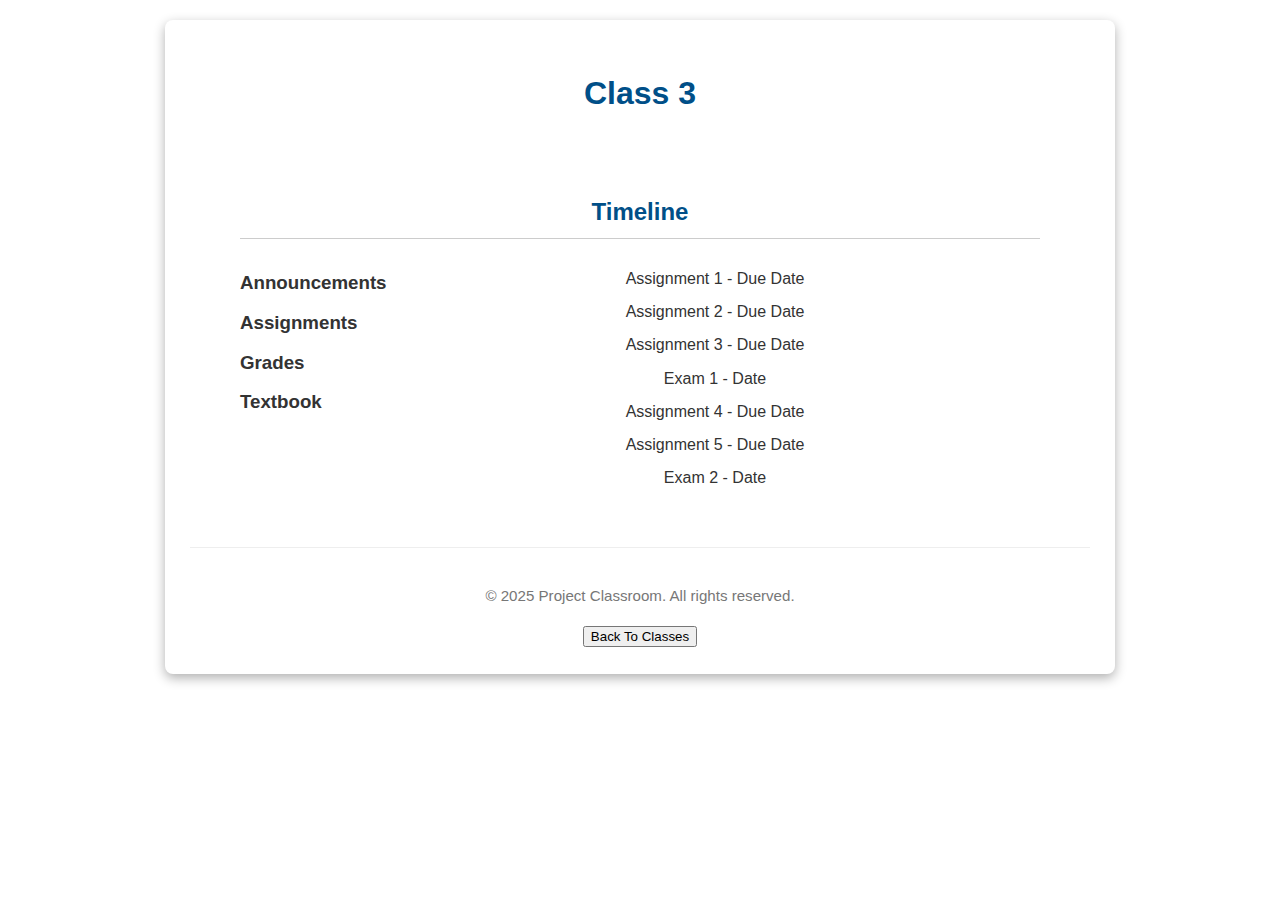
<file: main/classpages/class3.html>
<!DOCTYPE html>
<html lang="en">
<head>
    <meta charset="UTF-8">
    <meta name="viewport" content="width=<device-width>, initial-scale=1.0">
    <title>Document</title>
    <link rel="stylesheet" href="../css/style.css">
</head>
<body>
    <h1 style="text-align: center;">Class 3</h1>

    <div class="timeline-container" style="max-width:800px;margin:0 auto;padding:10px;">
        <h2 style="text-align:center;">Timeline</h2>

        <div style="display:flex;gap:0px;align-items:flex-start;">
            <aside style="flex:0 0 150px;">

                <h3 style="margin:8px 0;text-align:left;">Announcements</h3>
                <h3 style="margin:8px 0;text-align:left;">Assignments</h3>
                <h3 style="margin:8px 0;text-align:left;">Grades</h3>
                <h3 style="margin:8px 0;text-align:left;">Textbook</h3>

            </aside>
            <section style="flex:1;">

                <ul style="padding:0;margin:0;gap:10px;list-style:none;text-align:center;">
                   <li style="margin:6px 0;">Assignment 1 - Due Date</li>
                   <li style="margin:6px 0;">Assignment 2 - Due Date</li>
                   <li style="margin:6px 0;">Assignment 3 - Due Date</li>
                   <li style="margin:6px 0;">Exam 1 - Date</li>
                   <li style="margin:6px 0;">Assignment 4 - Due Date</li>
                   <li style="margin:6px 0;">Assignment 5 - Due Date</li>
                   <li style="margin:6px 0;">Exam 2 - Date</li>
                </ul>


            </section>
        </div>
    </div>



</body>

<footer>
    <p style="text-align: center;">© 2025 Project Classroom. All rights reserved.</p>
        <div style="align-content: center; align-items: center;">
        <a href="main/home.html" class="btn-link">
            <button>Back To Classes</button>
        </a>
</div>
</html>
</file>
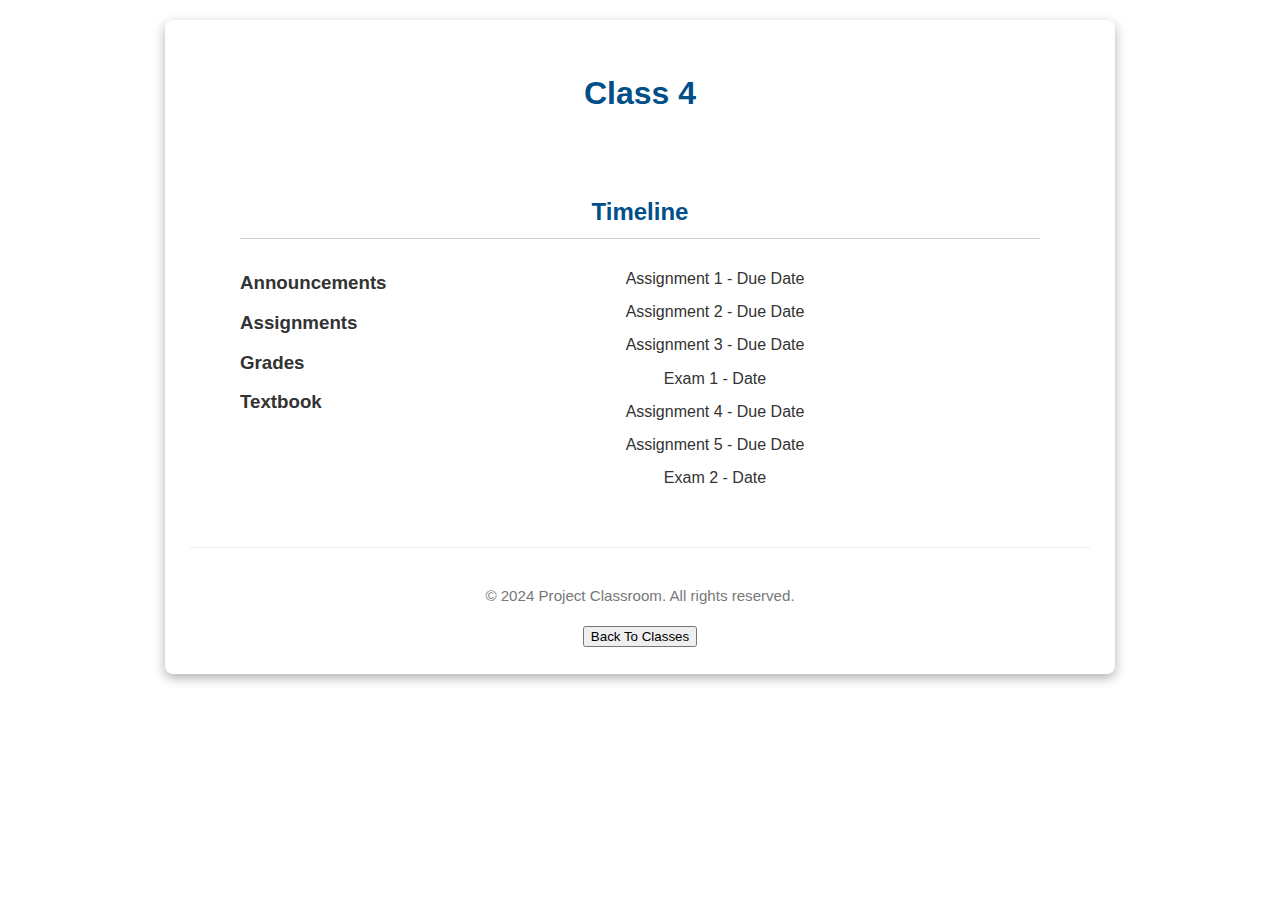
<file: main/classpages/class4.html>
<!DOCTYPE html>
<html lang="en">
<head>
    <meta charset="UTF-8">
    <meta name="viewport" content="width=<device-width>, initial-scale=1.0">
    <title>Document</title>
    <link rel="stylesheet" href="../css/style.css">
</head>
<body>
    <h1 style="text-align: center;">Class 4</h1>

    <div class="timeline-container" style="max-width:800px;margin:0 auto;padding:10px;">
        <h2 style="text-align:center;">Timeline</h2>

        <div style="display:flex;gap:0px;align-items:flex-start;">
            <aside style="flex:0 0 150px;">

                <h3 style="margin:8px 0;text-align:left;">Announcements</h3>
                <h3 style="margin:8px 0;text-align:left;">Assignments</h3>
                <h3 style="margin:8px 0;text-align:left;">Grades</h3>
                <h3 style="margin:8px 0;text-align:left;">Textbook</h3>

            </aside>
            <section style="flex:1;">

                <ul style="padding:0;margin:0;gap:10px;list-style:none;text-align:center;">
                   <li style="margin:6px 0;">Assignment 1 - Due Date</li>
                   <li style="margin:6px 0;">Assignment 2 - Due Date</li>
                   <li style="margin:6px 0;">Assignment 3 - Due Date</li>
                   <li style="margin:6px 0;">Exam 1 - Date</li>
                   <li style="margin:6px 0;">Assignment 4 - Due Date</li>
                   <li style="margin:6px 0;">Assignment 5 - Due Date</li>
                   <li style="margin:6px 0;">Exam 2 - Date</li>
                </ul>


            </section>
        </div>
    </div>



</body>

<footer>
    <p style="text-align: center;">© 2024 Project Classroom. All rights reserved.</p>
        <div style="align-content: center; align-items: center;">
        <a href="main/home.html" class="btn-link">
            <button>Back To Classes</button>
        </a>
</div>
</html>
</file>
<file: engr1340_project/css/style.css>
body {
        --main-background: #f7f7f7;
        --primary-color: #004f88;
        --secondary-color: #008ee0;
        font-family: -apple-system, BlinkMacSystemFont, "Segoe UI", Roboto, Arial, sans-serif;
        line-height: 1.7;
        color: #333;
        max-width: 900px;
        margin: 20px auto;
        padding: 25px;
        border-radius: 8px;
        box-shadow: 0 4px 12px rgba(0, 0, 0, 0.315);
    }

        header {
            text-align: center;
            border-bottom: 2px solid var(--primary-color);
            padding-bottom: 15px;
        }

        h1 {
            color: var(--primary-color);
        }

        h2 {
            text-align: center;
            color: var(--primary-color);
            border-bottom: 1px solid #ccc;
            padding-bottom: 5px;
            margin-top: 40px;
        }

        h3 {
            color: #333;
            margin-top: 30px;
        }

        ul, ol {
            padding-left: 25px;
        }

        li {
            margin-bottom: 12px;
        }

        p {
            font-size: 1.05em;
        }

        footer {
            text-align: center;
            font-size: 0.9em;
            color: #777;
            margin-top: 40px;
            border-top: 1px solid #eee;
            padding-top: 20px;
        }
</file>
<file: main/css/style.css>
body {
        --main-background: #f7f7f7;
        --primary-color: #004f88;
        --secondary-color: #008ee0;
        font-family: -apple-system, BlinkMacSystemFont, "Segoe UI", Roboto, Arial, sans-serif;
        line-height: 1.7;
        color: #333;
        max-width: 900px;
        margin: 20px auto;
        padding: 25px;
        border-radius: 8px;
        box-shadow: 0 4px 12px rgba(0, 0, 0, 0.315);
    }

        header {
            text-align: center;
            border-bottom: 2px solid var(--primary-color);
            padding-bottom: 15px;
        }

        h1 {
            color: var(--primary-color);
        }

        h2 {
            text-align: center;
            color: var(--primary-color);
            border-bottom: 1px solid #ccc;
            padding-bottom: 5px;
            margin-top: 40px;
        }

        h3 {
            color: #333;
            margin-top: 30px;
        }

        ul, ol {
            padding-left: 25px;
        }

        li {
            margin-bottom: 12px;
        }

        p {
            font-size: 1.05em;
        }

        footer {
            text-align: center;
            font-size: 0.9em;
            color: #777;
            margin-top: 40px;
            border-top: 1px solid #eee;
            padding-top: 20px;
        }
</file>
